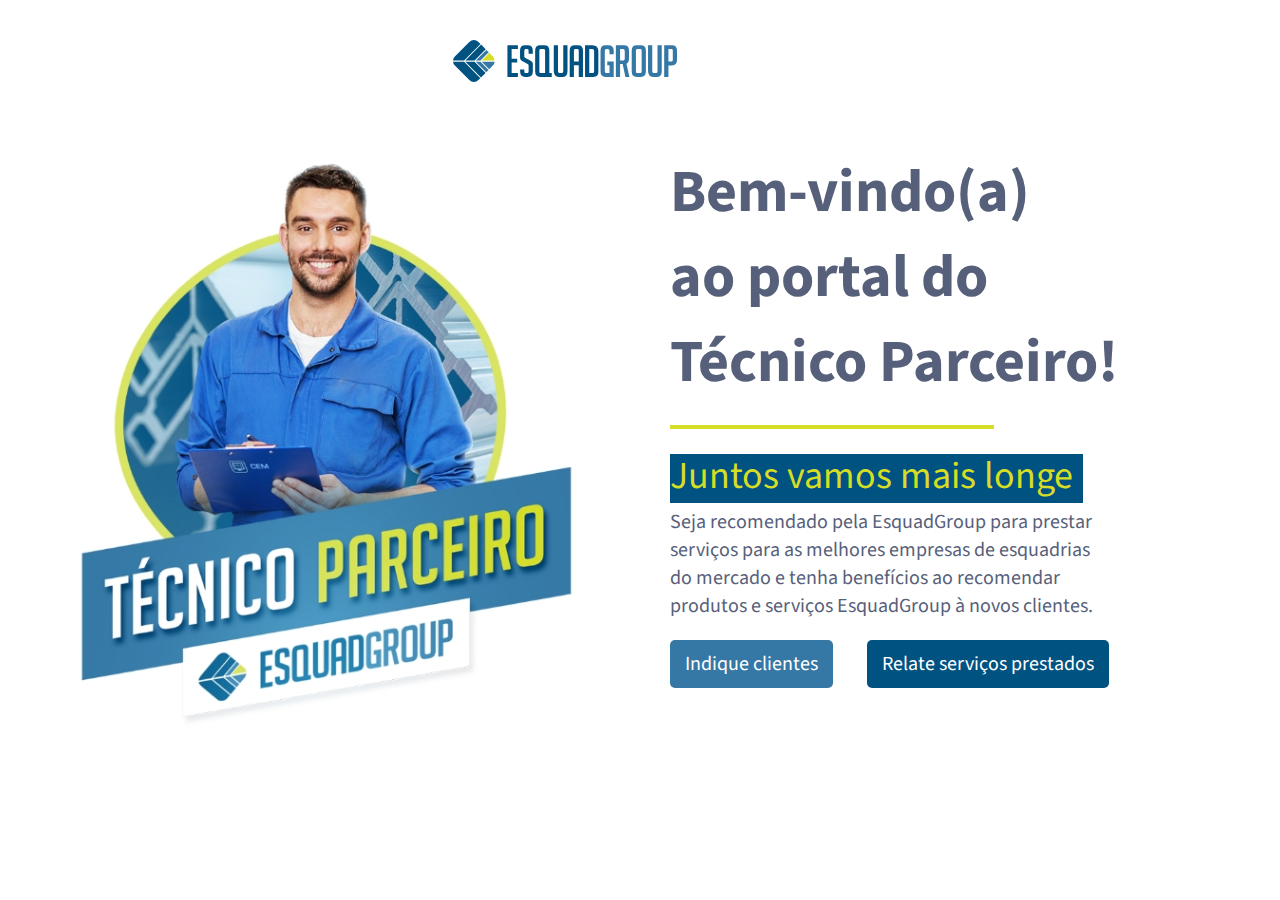
<file: index.html>
<!DOCTYPE html>
<html lang="en">
<head>
    <meta charset="UTF-8">
    <meta http-equiv="X-UA-Compatible" content="IE=edge">
    <meta name="viewport" content="width=device-width, initial-scale=1.0">
    <title>Técnico Parceiro EsquadGroup</title>
    <link rel="stylesheet" type="text/css" href="./css/style.css" media="screen" />
    <link rel="preconnect" href="https://fonts.googleapis.com">
    <link rel="preconnect" href="https://fonts.gstatic.com" crossorigin>
    <link href="https://fonts.googleapis.com/css2?family=Source+Sans+Pro:wght@300;400;700&display=swap" rel="stylesheet">
</head>
<body>
    <header>
        <a href="/tecnico-parceiro"><img src="./img/logo-eg.svg" alt="EsquadGroup"></a>
    </header>
    <div class="main-container">
        <div class="box">
            <img src="./img/hero-tecnico-parceiro.jpg" class="img-hero" alt="Técnico Parceiro - EsquadGroup">
        </div>
        <div class="box padding-left-30">
            <h1>
                Bem-vindo(a)<br /> ao portal do<br /> Técnico Parceiro!
            </h1>
            <hr>
            <h2><span>Juntos vamos mais longe</span></h2>
            <p>
                Seja recomendado pela EsquadGroup para prestar serviços para as melhores empresas de esquadrias do mercado e  tenha benefícios ao recomendar produtos e serviços EsquadGroup à novos clientes.
            </p>
            <div class="buttons">
                <a href="/tecnico-parceiro/indique-ganhe.html" class="btn light-blue">Indique clientes</a>
                <a href="/tecnico-parceiro//informe-servicos-prestados.html" class="btn dark-blue">Relate serviços prestados</a>
            </div>
        </div>
        
        
    </div>
    
</body>
</html>
</file>
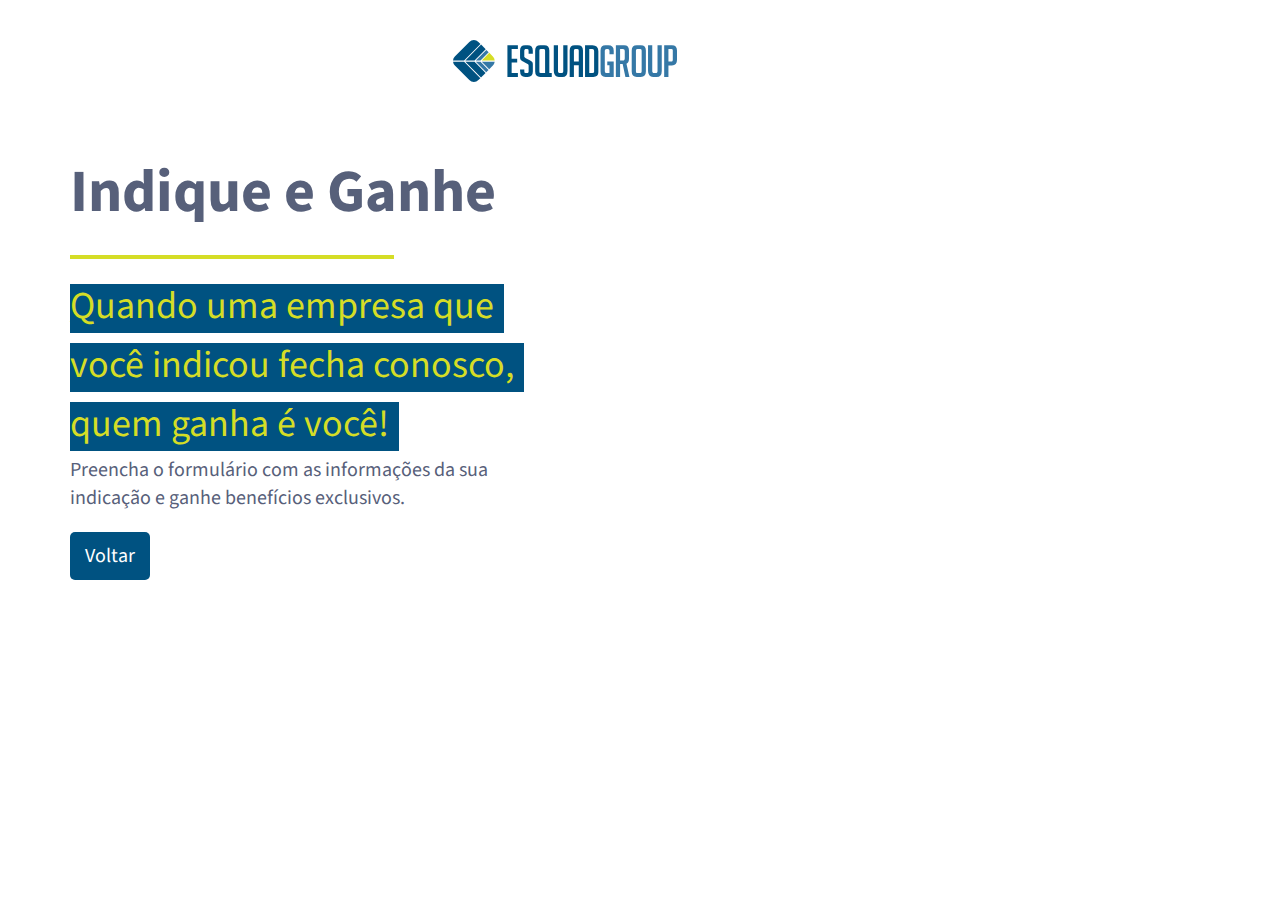
<file: indique-ganhe.html>
<!DOCTYPE html>
<html lang="en">
<head>
    <meta charset="UTF-8">
    <meta http-equiv="X-UA-Compatible" content="IE=edge">
    <meta name="viewport" content="width=device-width, initial-scale=1.0">
    <title>Técnico Parceiro EsquadGroup</title>
    <link rel="stylesheet" type="text/css" href="./css/style.css" media="screen" />
    <link rel="preconnect" href="https://fonts.googleapis.com">
    <link rel="preconnect" href="https://fonts.gstatic.com" crossorigin>
    <link href="https://fonts.googleapis.com/css2?family=Source+Sans+Pro:wght@300;400;700&display=swap" rel="stylesheet">
</head>
<body>
    <header>
        <a href="/tecnico-parceiro"><img src="./img/logo-eg.svg" alt="EsquadGroup"></a>
    </header>
    <div class="main-container">
        
        <div class="box padding-right-30">
            <h1>
                Indique e Ganhe
            </h1>
            <hr>
            <h2><span>Quando uma empresa que</span></h2>
            <h2><span> você indicou fecha conosco,</span></h2>
            <h2><span>quem ganha é você!</span></h2>
            <p>
                Preencha o formulário com as informações da sua indicação e ganhe benefícios exclusivos.
            </p>
            <div class="buttons">
                <a href="/tecnico-parceiro" class="btn dark-blue">Voltar</a>
                
            </div>
        </div>

        <div class="box ">
            <!-- <div class="img-form">
                <img src="./img/tecnico-parceiro.jpg" alt="Técnico Parceiro - EsquadGroup">
            </div> -->
            <div class="formulario">
                <div role="main" id="form-lp-tecnico-parceiro-indicacao-4eac7341925171f90dbc"></div><script type="text/javascript" src="https://d335luupugsy2.cloudfront.net/js/rdstation-forms/stable/rdstation-forms.min.js"></script><script type="text/javascript"> new RDStationForms('form-lp-tecnico-parceiro-indicacao-4eac7341925171f90dbc', 'UA-93698130-2').createForm();</script>
            </div>
        </div>
        
        
    </div>


</body>
</html>
</file>
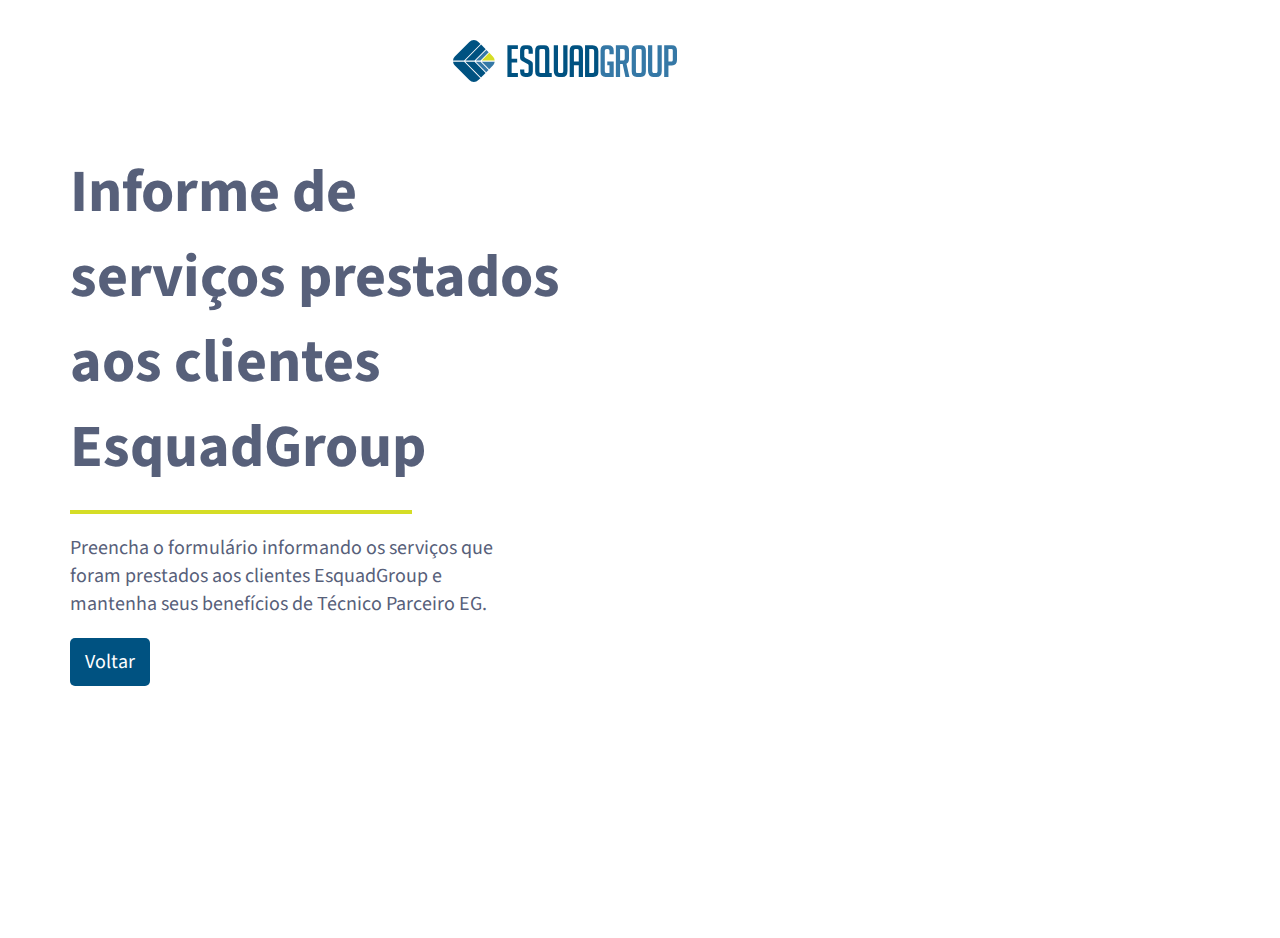
<file: informe-servicos-prestados.html>
<!DOCTYPE html>
<html lang="en">
<head>
    <meta charset="UTF-8">
    <meta http-equiv="X-UA-Compatible" content="IE=edge">
    <meta name="viewport" content="width=device-width, initial-scale=1.0">
    <title>Técnico Parceiro EsquadGroup</title>
    <link rel="stylesheet" type="text/css" href="./css/style.css" media="screen" />
    <link rel="preconnect" href="https://fonts.googleapis.com">
    <link rel="preconnect" href="https://fonts.gstatic.com" crossorigin>
    <link href="https://fonts.googleapis.com/css2?family=Source+Sans+Pro:wght@300;400;700&display=swap" rel="stylesheet">
</head>
<body onload="editaForm()">
    <header>
        <a href="/index.html"><img src="./img/logo-eg.svg" alt="EsquadGroup"></a>
    </header>
    <div class="main-container">
        
        <div class="box">
            <h1>
                Informe de <br />serviços prestados <br />aos clientes EsquadGroup
            </h1>
            <hr>
            <p>
                Preencha o formulário informando os serviços que foram prestados aos clientes EsquadGroup e mantenha seus benefícios de Técnico Parceiro EG.
            </p>
            <div class="buttons">
                <a href="/tecnico-parceiro" class="btn dark-blue">Voltar</a>
                
            </div>
        </div>

        <div class="box">
            <!-- <div class="img-form">
                <img src="./img/tecnico-parceiro.jpg" alt="Técnico Parceiro - EsquadGroup">
            </div> -->
            <div class="formulario">
                <!--Formulário Erick Ouvidoria-->
                <iframe width="640px" height= "680px" src= "https://forms.office.com/Pages/ResponsePage.aspx?id=X-bGrEyTrUq4n2x6YQH2D2QSBJ6jpdRDkYL657fpelNUNTI5WEIzRVRHSTEzVVhYRUlaOFBGMVZWRy4u&embed=true" frameborder= "0" marginwidth= "0" marginheight= "0" style= "border: none; max-width:100%; max-height:100vh" id="form-microsoft" allowfullscreen webkitallowfullscreen mozallowfullscreen msallowfullscreen> </iframe>

            </div>
   
        </div>
        
        
    </div>

</body>
<script>
    var editaForm = () =>{
        
        console.log('aqui estou')

        var titleForm = document.getElementsByClassName('office-form-title-content');

        for(var x=0; x<titleForm.length;x++){
            console.log(titleForm[x]);
        }

        
    }
    
</script>


</html>
</file>
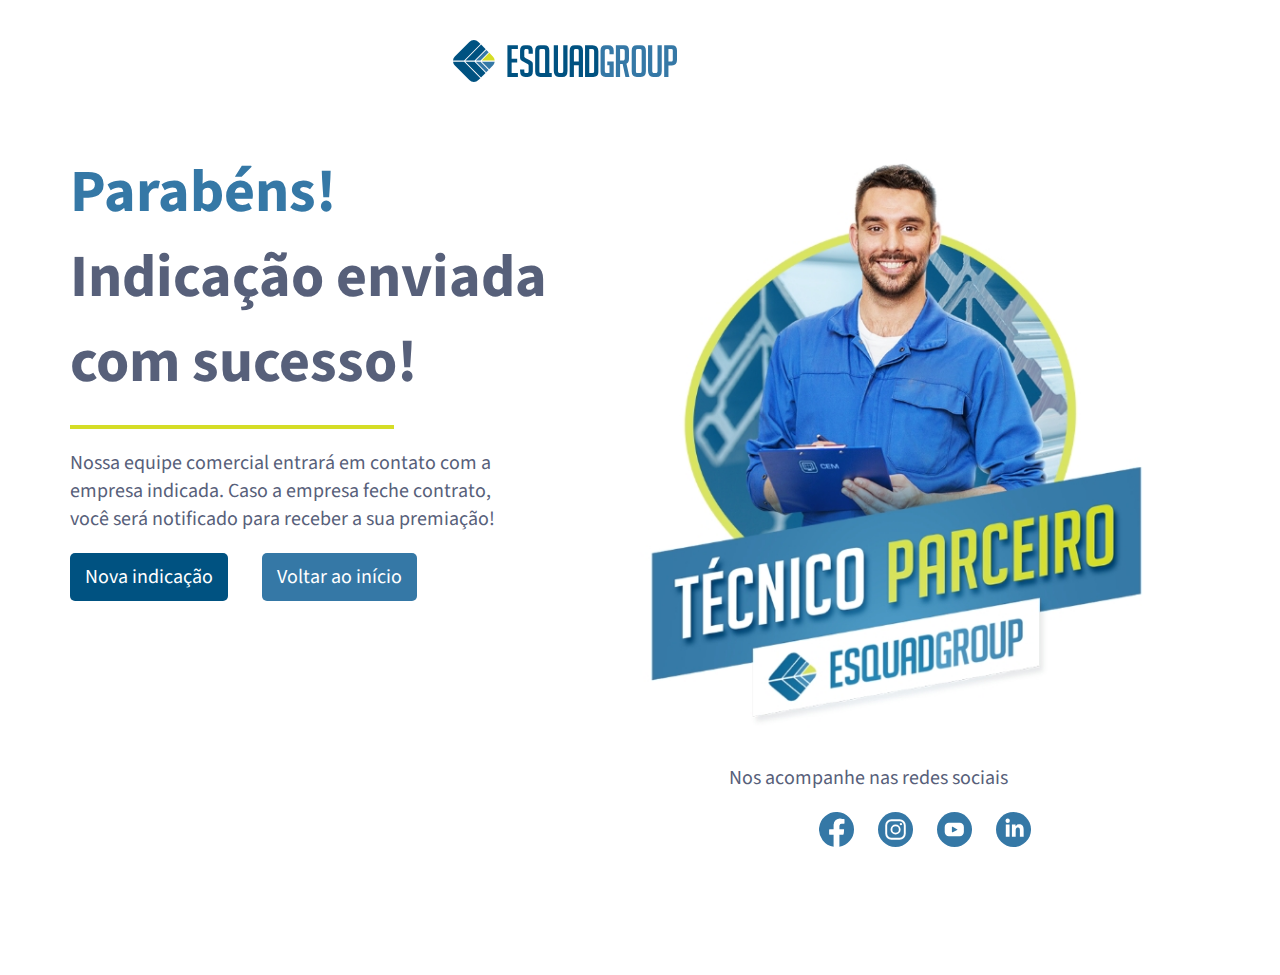
<file: parabens-indicacao.html>
<!DOCTYPE html>
<html lang="en">
<head>
    <meta charset="UTF-8">
    <meta http-equiv="X-UA-Compatible" content="IE=edge">
    <meta name="viewport" content="width=device-width, initial-scale=1.0">
    <title>Técnico Parceiro EsquadGroup</title>
    <link rel="stylesheet" type="text/css" href="./css/style.css" media="screen" />
    <link rel="preconnect" href="https://fonts.googleapis.com">
    <link rel="preconnect" href="https://fonts.gstatic.com" crossorigin>
    <link href="https://fonts.googleapis.com/css2?family=Source+Sans+Pro:wght@300;400;700&display=swap" rel="stylesheet">
</head>
<body>
    <header>
        <a href="/index.html"><img src="./img/logo-eg.svg" alt="EsquadGroup"></a>    </header>
    <div class="main-container">
        
        <div class="box padding-right-30">
            <h1>
                <span>Parabéns!</span><br /> Indicação enviada com sucesso!
            </h1>
            <hr>
            
            <p>
                Nossa equipe comercial entrará em contato com a empresa indicada. Caso a empresa feche contrato, você será notificado para receber a sua premiação!
            </p>
            <div class="buttons">
                <a href="/tecnico-parceiro/indique-ganhe.html" class="btn dark-blue">Nova indicação</a>
                <a href="/tecnico-parceiro/" class="btn light-blue">Voltar ao início</a>

            </div>
        </div>

        <div class="box">
            <img src="./img/hero-tecnico-parceiro.jpg" class="img-hero" alt="Técnico Parceiro - EsquadGroup">
            <div class="sociao-media">
                <p>Nos acompanhe nas redes sociais</p>
                <ul>
                    <li><a href="https://www.facebook.com/esquadgroup"><img src="./img/facebook.svg" alt="Facebook"></a></li>
                    <li><a href="https://www.instagram.com/esquadgroupsoftwares"><img src="./img/instagram.svg" alt="Instagram"></a></li>
                    <li><a href="https://www.youtube.com/channel/UCqBBBTuQkeMpzxL-JhBZq8g"><img src="./img/youtube.svg" alt="youtube"></a></li>
                    <li><a href="https://www.linkedin.com/company/esquadgroup/"><img src="./img/linkedin.svg" alt="link"></a></li>

                </ul>
            </div>
        </div>
        
        
    </div>

</body>
</html>
</file>
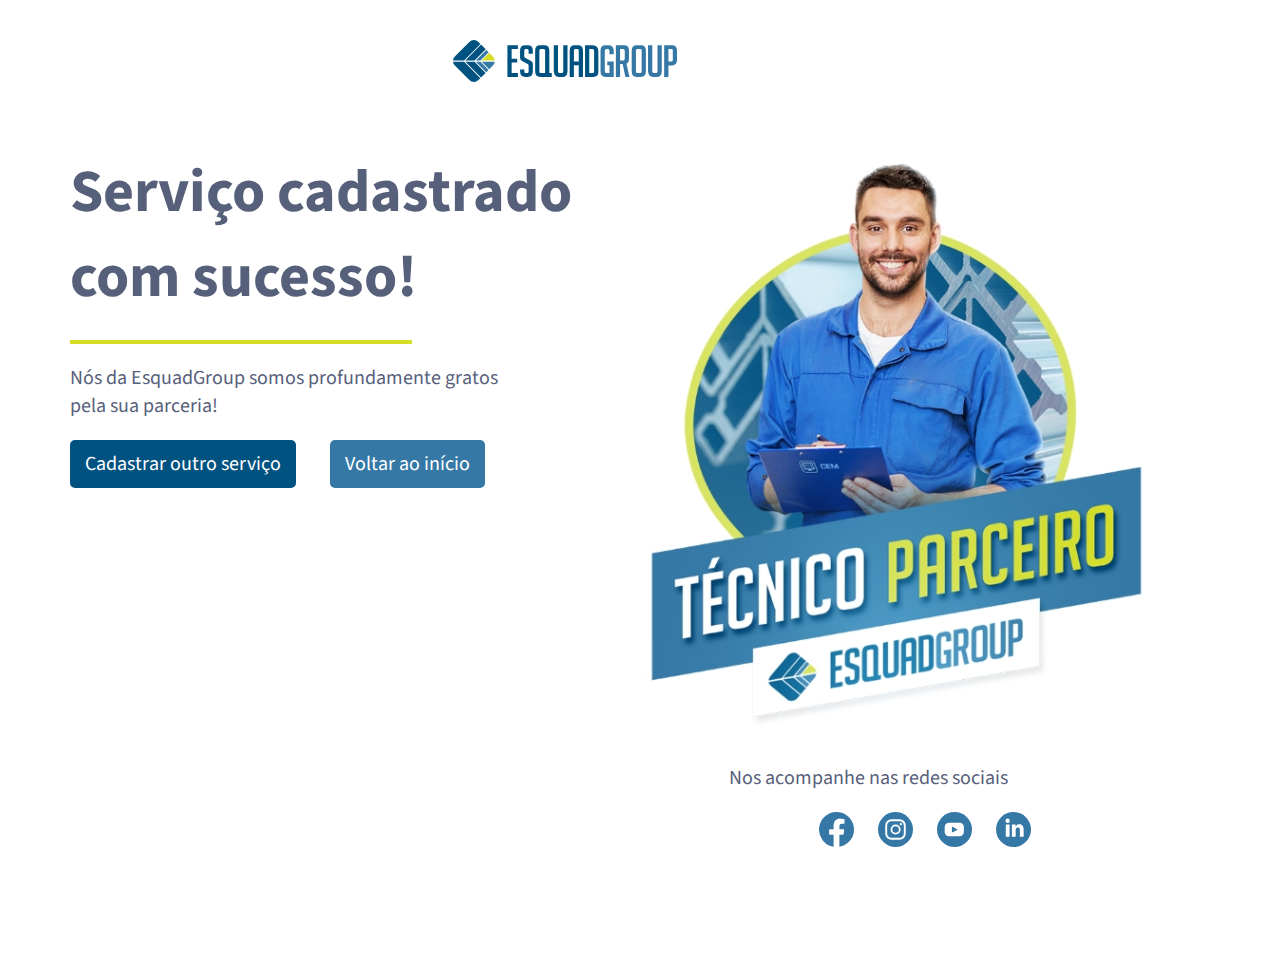
<file: servico-informado.html>
<!DOCTYPE html>
<html lang="en">
<head>
    <meta charset="UTF-8">
    <meta http-equiv="X-UA-Compatible" content="IE=edge">
    <meta name="viewport" content="width=device-width, initial-scale=1.0">
    <title>Técnico Parceiro EsquadGroup</title>
    <link rel="stylesheet" type="text/css" href="./css/style.css" media="screen" />
    <link rel="preconnect" href="https://fonts.googleapis.com">
    <link rel="preconnect" href="https://fonts.gstatic.com" crossorigin>
    <link href="https://fonts.googleapis.com/css2?family=Source+Sans+Pro:wght@300;400;700&display=swap" rel="stylesheet">
</head>
<body>
    <header>
        <a href="/tecnico-parceiro"><img src="./img/logo-eg.svg" alt="EsquadGroup"></a>
    </header>
    <div class="main-container">
        
        <div class="box">
            <h1>
                Serviço cadastrado com sucesso!
            </h1>
            <hr>
            
            <p>
                Nós da EsquadGroup somos profundamente gratos pela sua parceria! 
            </p>
            <div class="buttons">
                <a href="/tecnico-parceiro/informe-servicos-prestados.html" class="btn dark-blue">Cadastrar outro serviço</a>
                <a href="/tecnico-parceiro/index.html" class="btn light-blue">Voltar ao início</a>

            </div>
        </div>

        <div class="box">
            <img src="./img/hero-tecnico-parceiro.jpg" class="img-hero" alt="Técnico Parceiro - EsquadGroup">
            <div class="sociao-media">
                <p>Nos acompanhe nas redes sociais</p>
                <ul>
                    <li><a href="https://www.facebook.com/esquadgroup"><img src="./img/facebook.svg" alt="Facebook"></a></li>
                    <li><a href="https://www.instagram.com/esquadgroupsoftwares"><img src="./img/instagram.svg" alt="Instagram"></a></li>
                    <li><a href="https://www.youtube.com/channel/UCqBBBTuQkeMpzxL-JhBZq8g"><img src="./img/youtube.svg" alt="youtube"></a></li>
                    <li><a href="https://www.linkedin.com/company/esquadgroup/"><img src="./img/linkedin.svg" alt="link"></a></li>

                </ul>
            </div>
        </div>
        
        
    </div>

</body>
</html>
</file>
<file: css/style.css>
:root{
    --texto-cor-principal: #57607A;
    --light-blue:#3578A6;
    --light-blue-hover:#3586a6;
    --dark-blue:#005281;
    --dark-blue-hover:#006381;

    --green-eg:#D5DD26;

}
*{
    margin: 0;
    box-sizing: border-box;
    padding: 0;
    list-style: none;
    font-family: 'Source Sans Pro', sans-serif;
    color: var(--texto-cor-principal);
    font-size: 20px;
    transition: .2s;
    margin-bottom: 20px;
}
.img-hero{
    width: 90%;
    max-width: 540px;
}
p a{
    color: var(--light-blue);
}
p a:hover{
    color: var(--dark-blue);
}
h1{
    font-size: 60px;
}
h1 span{
    font-size: 60px;
    color: var(--light-blue);
}
.btn{
    display: inline-block;
    padding: 10px 15px;
    border-radius: 5px;
    margin-right: 30px;
    color: white;
    text-decoration: none;
}
.light-blue{
    background-color: var(--light-blue);
}
.light-blue:hover{
    background-color: var(--light-blue-hover);
}

.dark-blue{
    background-color: var(--dark-blue);
}

.dark-blue:hover{
    background-color: var(--dark-blue-hover);
}
header{
    margin: 0 auto;
    display: block;
    width: 375px;
    padding: 40px 0;
}
.main-container{
    width: 100%;
    max-width: 1140px;
    margin: 0 auto;
    display: flex;
    align-items:flex-start;
    justify-content: space-between;
}
.box{
    width: 50%;
    position: relative;
}
.img-form{
    width: 100%;
    text-align: center;
}
h2{
    position: relative;
    display: inline-block;
    margin-bottom: 5px;
}
.box h2 span{
    color: var(--green-eg);
    font-weight: 400;
    font-size: 38px;
}
.box h2 span:before{
    background-color: var(--dark-blue);
    bottom: 0;
    content: "";
    height: 90%;
    position: absolute;
    width: calc(100% + 10px);
    z-index: -1;
    
}

.padding-left-30{
    padding-left: 30px;
}
.padding-right-30{
    padding-right: 30px;
}

hr{
    border: 2px solid var(--green-eg);
    width: 60%;

}

.chamada-participe{
    position: absolute;
    bottom: 0px;
    margin: 0 auto;
    width: 100%;
    font-size: 1rem;
    display: inline-block;
    text-align: center;
}
.sociao-media{
    text-align: center;
}
.sociao-media ul{
    margin: 0 auto;
    width: 212px;
    display: flex;
    justify-content: space-between;
}
.box p {
    width: 80%;

}

/*Formulario Erick Ouvidoria*/
.small-screen .office-form-form-title{
    display: none;
}
.small-screen .office-form-notice-container{
    display: none;
}
.office-form-title-content{
    display: none;
}

@media (max-width: 1240px){
    .box{
        padding: 0 20px !important;
    }
}

@media (max-width: 1024px){
    h1{
        font-size: 48px;
    }
    .box h2 span{
        font-size: 28px;
    }
    header{
        padding: 30px 0;
    }
    
}

@media (max-width: 992px){

}

@media (max-width: 768px){
    header{
        margin: 0 auto;
        text-align: center;
        padding: 20px 0;
    }
    .main-container{
        display: block;
    }
    .box{
        text-align: center;
        margin: 0 auto;
        width: 100%;
        font-size: 16px;
    }
    hr{
        margin: 20px auto;
    }
    .padding-left-30{
        padding: 0;
    }
    .padding-right-30{
        padding: 0;
    }
    .chamada-participe{
        position: relative;
    }
    .img-hero{
        
        max-width: 400px;
    }
    h1{
        font-size: 38px;
    }
    .box h2 span{
        font-size: 22px;
    }
    .box p {
        
        margin: 0 auto;
        padding-bottom: 20px;
    }
   
}

@media (max-width: 425px){
    .btn{
        margin: 0 0 20px 0;
    }
    h1{
        font-size: 32px;
    }
    .box h2 span{
        font-size: 18px;
    }

}
@media (max-width: 375px){

}
</file>
